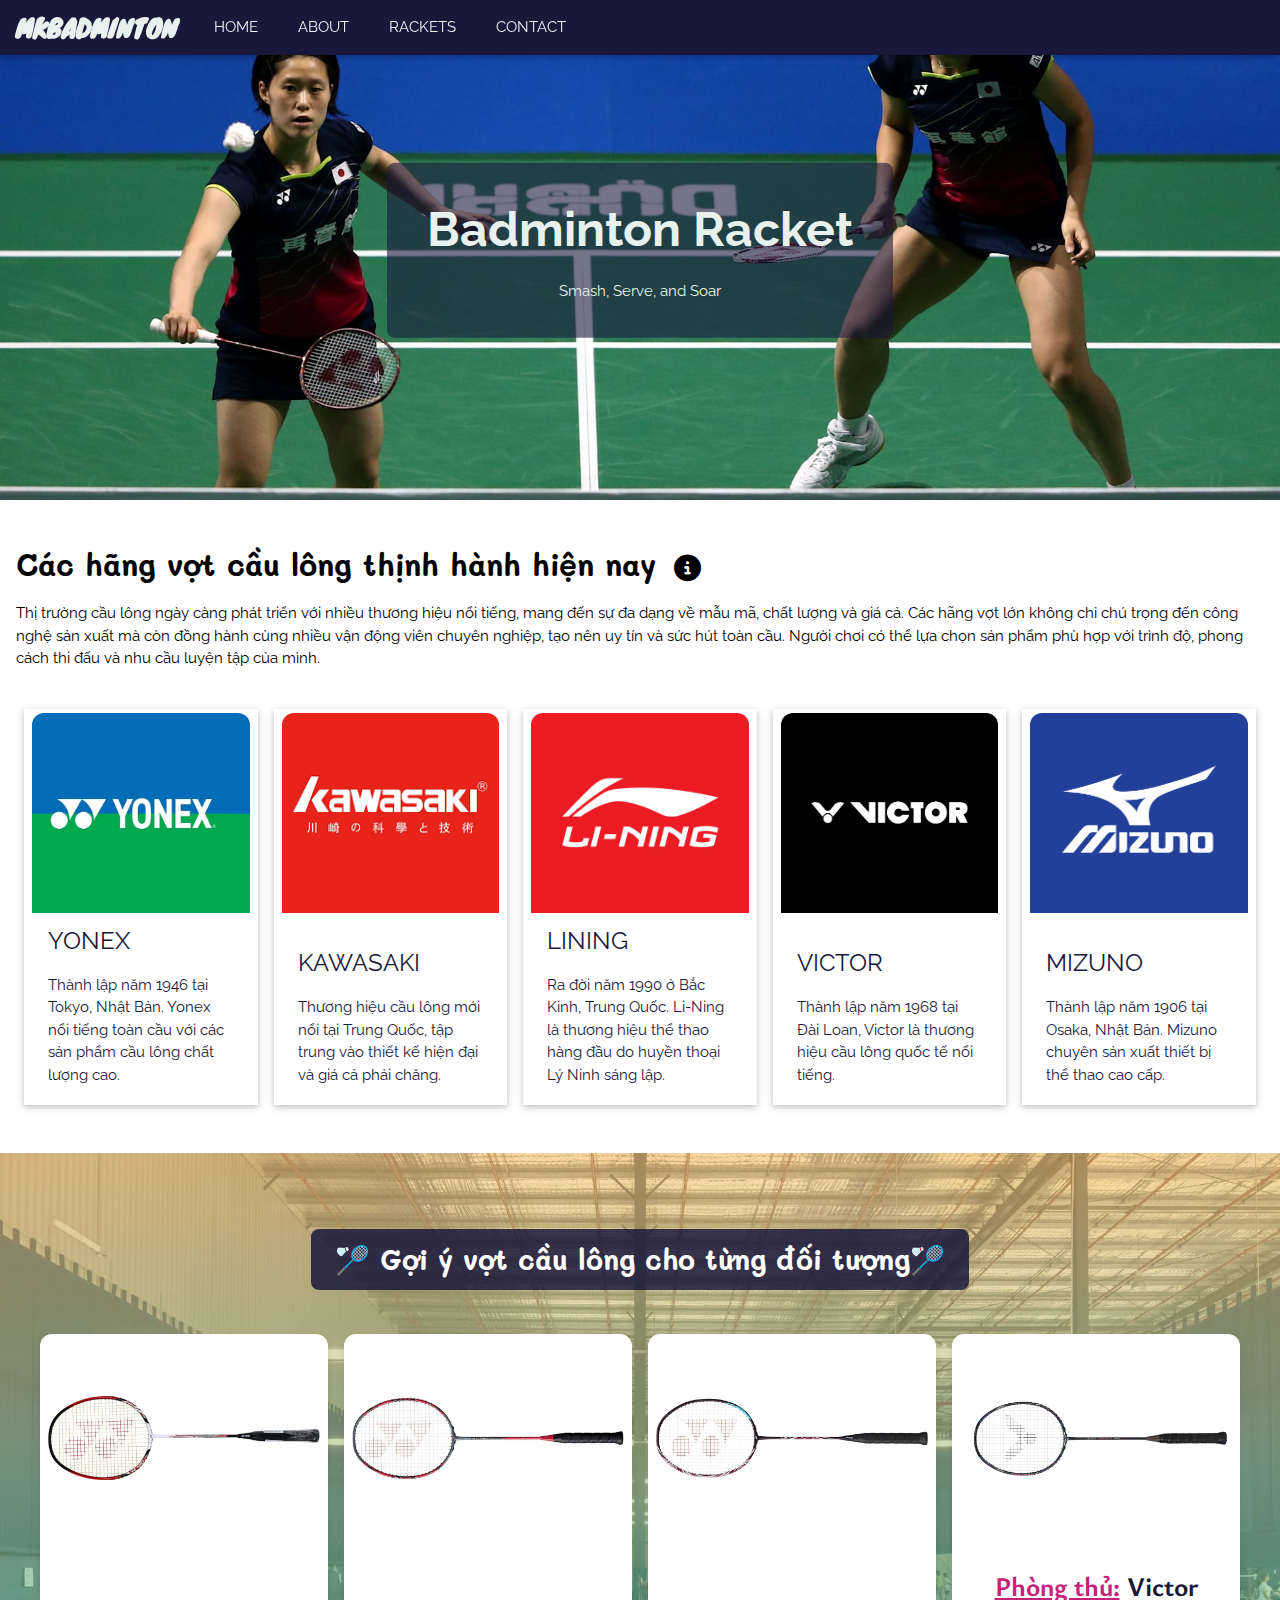
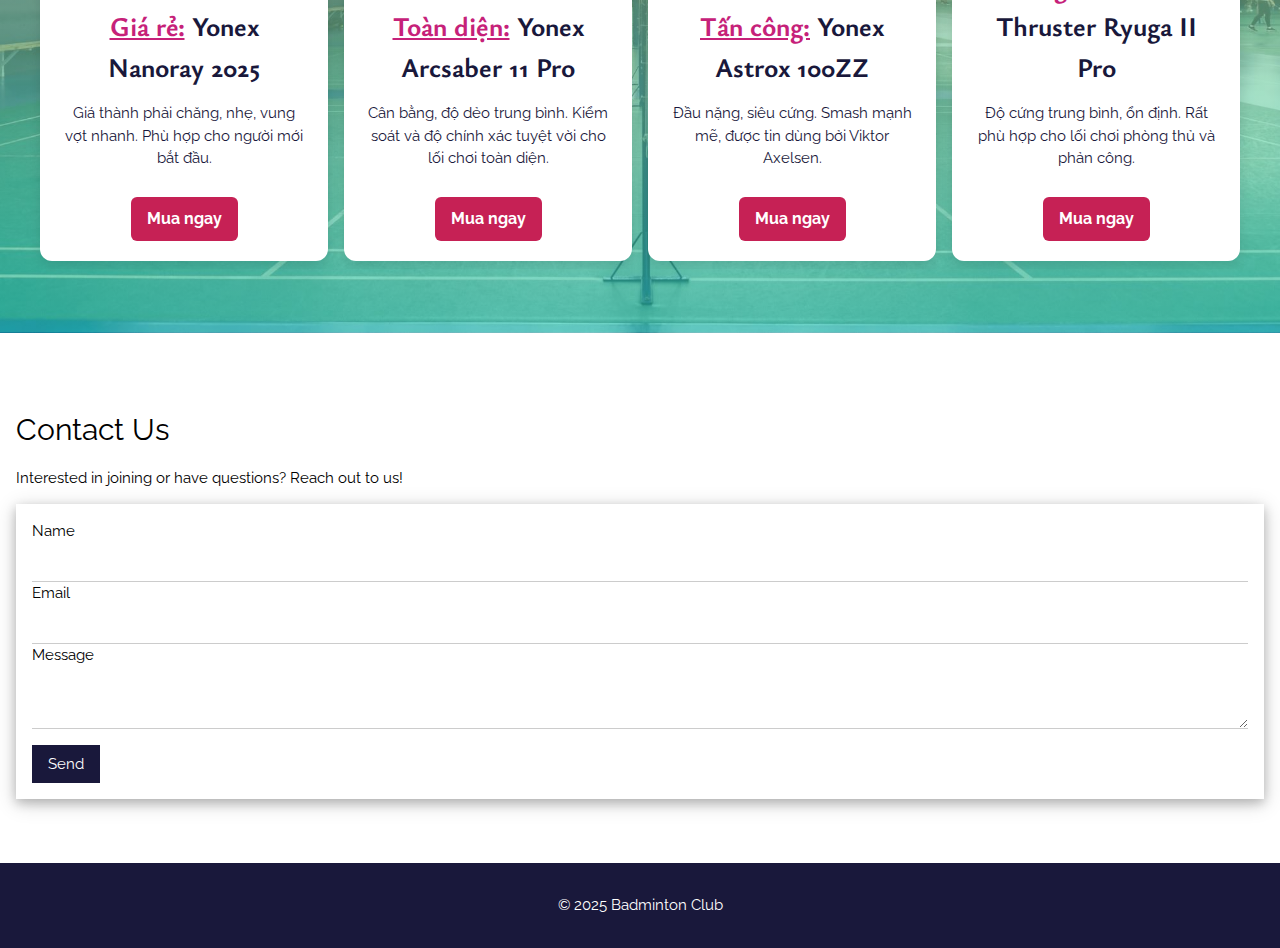
<file: index.html>
<!DOCTYPE html>
<html>
<head>
  <title>Badminton Club</title>
  <meta charset="UTF-8">
  <meta name="viewport" content="width=device-width, initial-scale=1">
  <link rel="stylesheet" href="https://www.w3schools.com/w3css/4/w3.css">
  <link rel="stylesheet" href="https://fonts.googleapis.com/css?family=Raleway">
  <link rel="stylesheet" href="style.css">

  <link rel="preconnect" href="https://fonts.googleapis.com">
  <link rel="preconnect" href="https://fonts.gstatic.com" crossorigin>
  <link href="https://fonts.googleapis.com/css2?family=Knewave&display=swap" rel="stylesheet">
  <link href="https://fonts.googleapis.com/css2?family=Mali:ital,wght@0,200;0,300;0,400;0,500;0,600;0,700;1,200;1,300;1,400;1,500;1,600;1,700&display=swap" rel="stylesheet">
  <link href="https://fonts.googleapis.com/css2?family=Ysabeau:ital,wght@0,1..1000;1,1..1000&display=swap" rel="stylesheet">
  
  <link rel="stylesheet" href="https://cdnjs.cloudflare.com/ajax/libs/font-awesome/6.4.0/css/all.min.css">
  
</head>
<body>

<div class="w3-top w3-bar w3-black w3-card">
  <div id="fonttitle" class="w3-bar-item">MKbadminton</div>
  <a href="#home" class="w3-bar-item w3-button">HOME</a>
  <a href="#about" class="w3-bar-item w3-button">ABOUT</a>
  <a href="#events" class="w3-bar-item w3-button">RACKETS</a>
  <a href="#contact" class="w3-bar-item w3-button">CONTACT</a>
</div>


<header class="w3-display-container w3-center" id="home">
  <div class="slideshow-container">
    <img class="mySlides" src="theme1jpg" style="width:100%">
    <img class="mySlides" src="theme2.jpg" style="width:100%">
    <img class="mySlides" src="theme3.jpg" style="width:100%">
  </div>
  <div class="title-overlay w3-display-middle">
    <h1 class="w3-xxxlarge"><b>Badminton Racket</b></h1>
    <p>Smash, Serve, and Soar</p>
  </div>
</header>

<div class="w3-container" id="about" style="padding-top:32px; padding-bottom:24px; margin-bottom:0;">
  <h2>
  <b>Các hãng vợt cầu lông thịnh hành hiện nay</b>
  <a href="https://shopvnb.com/nhung-hang-vot-cau-long-tot-nhat-thi-truong-hien-nay.html" target="_blank">
    <i class="fa-solid fa-circle-info"></i>
  </a>
</h2>
  <p>Thị trường cầu lông ngày càng phát triển với nhiều thương hiệu nổi tiếng, mang đến sự đa dạng về mẫu mã, chất lượng và giá cả. Các hãng vợt lớn không chỉ chú trọng đến công nghệ sản xuất mà còn đồng hành cùng nhiều vận động viên chuyên nghiệp, tạo nên uy tín và sức hút toàn cầu. Người chơi có thể lựa chọn sản phẩm phù hợp với trình độ, phong cách thi đấu và nhu cầu luyện tập của mình.</p>
</div>

<div class="w3-row-padding section-gap" style="margin-bottom:48px;">
  <div style="flex:1;">
    <div class="w3-card w3-padding-small">
      <a href="https://www.yonex.com" target="_blank">
        <img src="yonex.jpg" class="card-img" alt="yonex">
      </a>
      <div class="w3-container">
        <h3>YONEX</h3>
        <p>Thành lập năm 1946 tại Tokyo, Nhật Bản. Yonex nổi tiếng toàn cầu với các sản phẩm cầu lông chất lượng cao.</p>
      </div>
    </div>
  </div>

  <div style="flex:1;">
    <div class="w3-card w3-padding-small">
      <a href="https://kawasaki-sport.eu/" target="_blank">
        <img src="kawa.png" class="card-img" alt="kawasaki">
      </a>
      <div class="w3-container">
        <h3>KAWASAKI</h3>
        <p>Thương hiệu cầu lông mới nổi tại Trung Quốc, tập trung vào thiết kế hiện đại và giá cả phải chăng.</p>
      </div>
    </div>
  </div>

  <div style="flex:1;">
    <div class="w3-card w3-padding-small">
      <a href="https://liningbadminton.vn/" target="_blank">
        <img src="lining new.png" class="card-img" alt="lining">
      </a>
      <div class="w3-container">
        <h3>LINING</h3>
        <p>Ra đời năm 1990 ở Bắc Kinh, Trung Quốc. Li-Ning là thương hiệu thể thao hàng đầu do huyền thoại Lý Ninh sáng lập.</p>
      </div>
    </div>
  </div>

  <div style="flex:1;">
    <div class="w3-card w3-padding-small">
      <a href="https://www.victorsport.com" target="_blank">
        <img src="vic.jpg" class="card-img" alt="victor">
      </a>
      <div class="w3-container">
        <h3>VICTOR</h3>
        <p>Thành lập năm 1968 tại Đài Loan, Victor là thương hiệu cầu lông quốc tế nổi tiếng.</p>
      </div>
    </div>
  </div>

  <div style="flex:1;">
    <div class="w3-card w3-padding-small">
      <a href="https://www.mizunobadminton-asia.com/" target="_blank">
        <img src="mizuno.png" class="card-img" alt="mizuno">
      </a>
      <div class="w3-container">
        <h3>MIZUNO</h3>
        <p>Thành lập năm 1906 tại Osaka, Nhật Bản. Mizuno chuyên sản xuất thiết bị thể thao cao cấp.</p>
      </div>
    </div>
  </div>
</div>


<div class="w3-container w3-padding-64" id="recommend">
  <div class="recommend-title-box">
    <h2>🏸 Gợi ý vợt cầu lông cho từng đối tượng🏸</h2>
  </div>
  <div class="w3-row-padding section-gap">
    <!-- Giá rẻ -->
    <div style="flex:1;">
      <div class="w3-card w3-padding-small">
        <img src="nanora.png" class="card-img" alt="Yonex Nanoray 2025">
        <div class="w3-container">
          <h3><span class="racket-label">Giá rẻ:</span> Yonex Nanoray 2025</h3>
          <p>Giá thành phải chăng, nhẹ, vung vợt nhanh. Phù hợp cho người mới bắt đầu.</p>
          <button class="buy-button" onclick="window.location.href='Muavot.html'"> Mua ngay </button>
        </div>
      </div>
    </div>

    <!-- Toàn diện -->
    <div style="flex:1;">
      <div class="w3-card w3-padding-small">
        <img src="arcsa.png" class="card-img" alt="Yonex Arcsaber 11 Pro">
        <div class="w3-container">
          <h3><span class="racket-label">Toàn diện:</span> Yonex Arcsaber 11 Pro</h3>
          <p>Cân bằng, độ dẻo trung bình. Kiểm soát và độ chính xác tuyệt vời cho lối chơi toàn diện.</p>
          <button class="buy-button" onclick="window.location.href='Muavot.html'"> Mua ngay </button>
        </div>
      </div>
    </div>

    <!-- Tấn công -->
    <div style="flex:1;">
      <div class="w3-card w3-padding-small">
        <img src="1002z.png" class="card-img" alt="Yonex Astrox 100ZZ">
        <div class="w3-container">
          <h3><span class="racket-label">Tấn công:</span> Yonex Astrox 100ZZ</h3>
          <p>Đầu nặng, siêu cứng. Smash mạnh mẽ, được tin dùng bởi Viktor Axelsen.</p>
          <button class="buy-button" onclick="window.location.href='Muavot.html'"> Mua ngay </button>
        </div>
      </div>
    </div>

    <!-- Phòng thủ -->
    <div style="flex:1;">
      <div class="w3-card w3-padding-small">
        <img src="ryga.png" class="card-img" alt="Victor Thruster Ryuga II Pro">
        <div class="w3-container">
          <h3><span class="racket-label">Phòng thủ:</span> Victor Thruster Ryuga II Pro</h3>
          <p>Độ cứng trung bình, ổn định. Rất phù hợp cho lối chơi phòng thủ và phản công.</p>
          <button class="buy-button" onclick="window.location.href='Muavot.html'"> Mua ngay </button>
        </div>
      </div>
    </div>

  </div>
</div>


<div class="w3-container w3-padding-64" id="contact">
  <h2>Contact Us</h2>
  <p>Interested in joining or have questions? Reach out to us!</p>
  <form class="w3-container w3-card-4 w3-padding-16 w3-white">
    <label>Name</label>
    <input class="w3-input" type="text" name="name">
    <label>Email</label>
    <input class="w3-input" type="text" name="email">
    <label>Message</label>
    <textarea class="w3-input" name="message"></textarea>
    <button class="w3-button w3-black w3-margin-top" type="submit">Send</button>
  </form>
</div>

<footer class="w3-container w3-black w3-center w3-padding-16">
  <p>© 2025 Badminton Club</p>
</footer>


  <script>
  let slideIndex = 0;
  carousel();

  function carousel() {
    let i;
    let slides = document.getElementsByClassName("mySlides");
    for (i = 0; i < slides.length; i++) {
      slides[i].style.display = "none";  
    }
    slideIndex++;
    if (slideIndex > slides.length) {slideIndex = 1}    
    slides[slideIndex-1].style.display = "block";  
    setTimeout(carousel, 4000); // Change image every 4 seconds
  }
  </script>

</body>

</html>
</file>
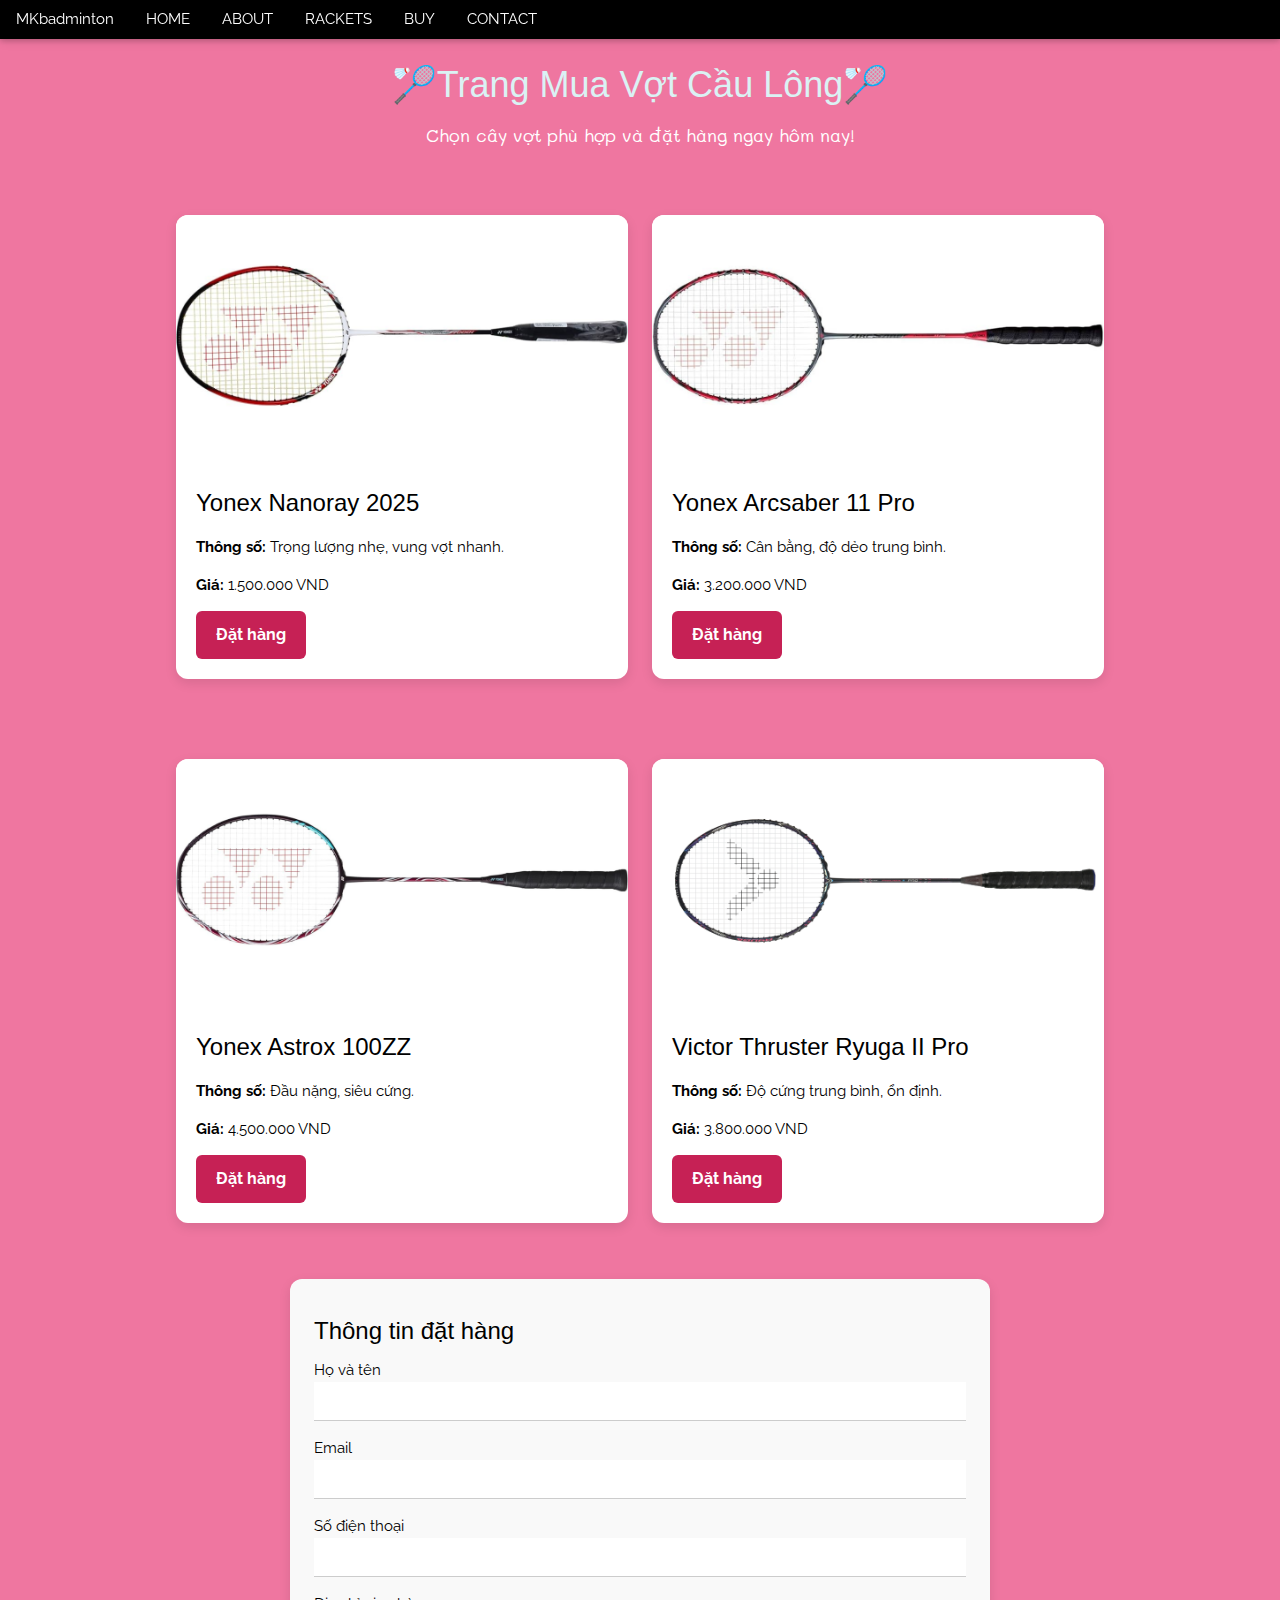
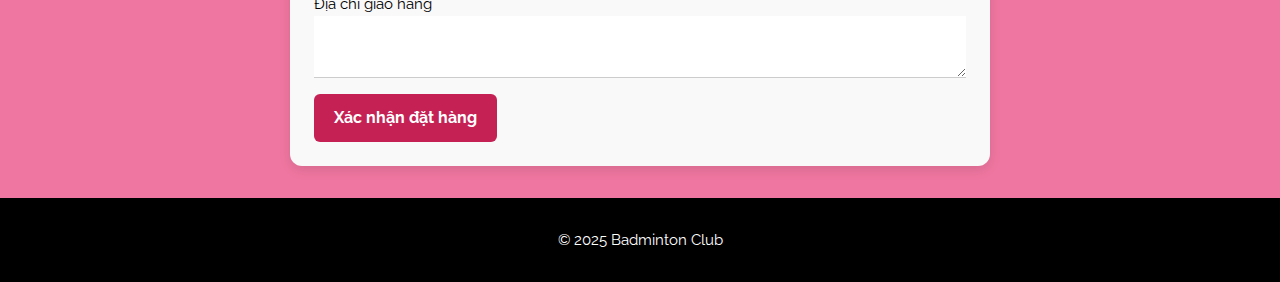
<file: Muavot.html>
<!DOCTYPE html>
<html>
<head>
  <title>Trang Mua Vợt Cầu Lông</title>
  <meta charset="UTF-8">
  <meta name="viewport" content="width=device-width, initial-scale=1">
  <!-- W3CSS + Fonts -->
  <link rel="stylesheet" href="https://www.w3schools.com/w3css/4/w3.css">
  <link rel="stylesheet" href="https://fonts.googleapis.com/css?family=Raleway">
  <link href="https://fonts.googleapis.com/css2?family=Knewave&display=swap" rel="stylesheet">
  <link href="https://fonts.googleapis.com/css2?family=Mali&display=swap" rel="stylesheet">
  <link rel="stylesheet" href="muastyle.css">

</head>
<body>

<!-- Navbar -->
<div class="w3-top w3-bar w3-black w3-card">
  <div id="fonttitle" class="w3-bar-item">MKbadminton</div>
  <a href="index.html#home" class="w3-bar-item w3-button">HOME</a>
  <a href="index.html#about" class="w3-bar-item w3-button">ABOUT</a>
  <a href="index.html#recommend" class="w3-bar-item w3-button">RACKETS</a>
  <a href="index.html#buy" class="w3-bar-item w3-button">BUY</a>
  <a href="index.html#contact" class="w3-bar-item w3-button">CONTACT</a>
</div>

<div class="buy-title-box">
  <h2 class="buy-title">🏸Trang Mua Vợt Cầu Lông🏸</h2>
  <p class="buy-subtitle">Chọn cây vợt phù hợp và đặt hàng ngay hôm nay!</p>
</div>


<!-- 4 sản phẩm -->
<div class="racket-grid">
  <div class="racket-card">
    <img src="nanora.png" alt="Yonex Nanoray 2025">
    <div class="racket-info">
      <h3>Yonex Nanoray 2025</h3>
      <p><b>Thông số:</b> Trọng lượng nhẹ, vung vợt nhanh.</p>
      <p><b>Giá:</b> 1.500.000 VND</p>
      <button class="buy-button" onclick="document.getElementById('order-form').scrollIntoView({behavior:'smooth'})"> Đặt hàng </button>
    </div>
  </div>

  <div class="racket-card">
    <img src="arcsa.png" alt="Yonex Arcsaber 11 Pro">
    <div class="racket-info">
      <h3>Yonex Arcsaber 11 Pro</h3>
      <p><b>Thông số:</b> Cân bằng, độ dẻo trung bình.</p>
      <p><b>Giá:</b> 3.200.000 VND</p>
      <button class="buy-button" onclick="document.getElementById('order-form').scrollIntoView({behavior:'smooth'})"> Đặt hàng </button>
    </div>
  </div>
</div>

<div class="racket-grid">
  <div class="racket-card">
    <img src="1002z.png" alt="Yonex Astrox 100ZZ">
    <div class="racket-info">
      <h3>Yonex Astrox 100ZZ</h3>
      <p><b>Thông số:</b> Đầu nặng, siêu cứng.</p>
      <p><b>Giá:</b> 4.500.000 VND</p>
      <button class="buy-button" onclick="document.getElementById('order-form').scrollIntoView({behavior:'smooth'})"> Đặt hàng </button>
    </div>
  </div>

  <div class="racket-card">
    <img src="ryga.png" alt="Victor Thruster Ryuga II Pro">
    <div class="racket-info">
      <h3>Victor Thruster Ryuga II Pro</h3>
      <p><b>Thông số:</b> Độ cứng trung bình, ổn định.</p>
      <p><b>Giá:</b> 3.800.000 VND</p>
      <button class="buy-button" onclick="document.getElementById('order-form').scrollIntoView({behavior:'smooth'})"> Đặt hàng </button>
    </div>
  </div>
</div>


<!-- Form đặt hàng -->
<div class="order-form" id="order-form">
  <h3>Thông tin đặt hàng</h3>
  <form id="checkoutForm" onsubmit="return validateForm()">
    <label>Họ và tên</label>
    <input class="w3-input w3-margin-bottom" type="text" name="fullname" id="fullname">
    <label>Email</label>
    <input class="w3-input w3-margin-bottom" type="email" name="email" id="email">
    <label>Số điện thoại</label>
    <input class="w3-input w3-margin-bottom" type="text" name="phone" id="phone">
    <label>Địa chỉ giao hàng</label>
    <textarea class="w3-input w3-margin-bottom" name="address" id="address"></textarea>
    <p id="errorMsg" style="color:red; display:none;">⚠️ Vui lòng điền đầy đủ thông tin trước khi xác nhận!</p>
    <button class="buy-button" type="submit">Xác nhận đặt hàng</button>
  </form>
</div>


<!-- Footer -->
<footer class="w3-container w3-black w3-center w3-padding-16">
  <p>© 2025 Badminton Club</p>
</footer>

<script>
function validateForm() {
  let fullname = document.getElementById("fullname").value.trim();
  let email = document.getElementById("email").value.trim();
  let phone = document.getElementById("phone").value.trim();
  let address = document.getElementById("address").value.trim();
  let errorMsg = document.getElementById("errorMsg");

  if (!fullname || !email || !phone || !address) {
    errorMsg.style.display = "block"; // hiện chữ đỏ
    return false; // không submit
  }

  // Nếu hợp lệ → chuyển sang trang thankyou.html
  window.location.href = "thankyou.html";
  return false; // ngăn reload mặc định
}
</script>


</body>
</html>
</file>
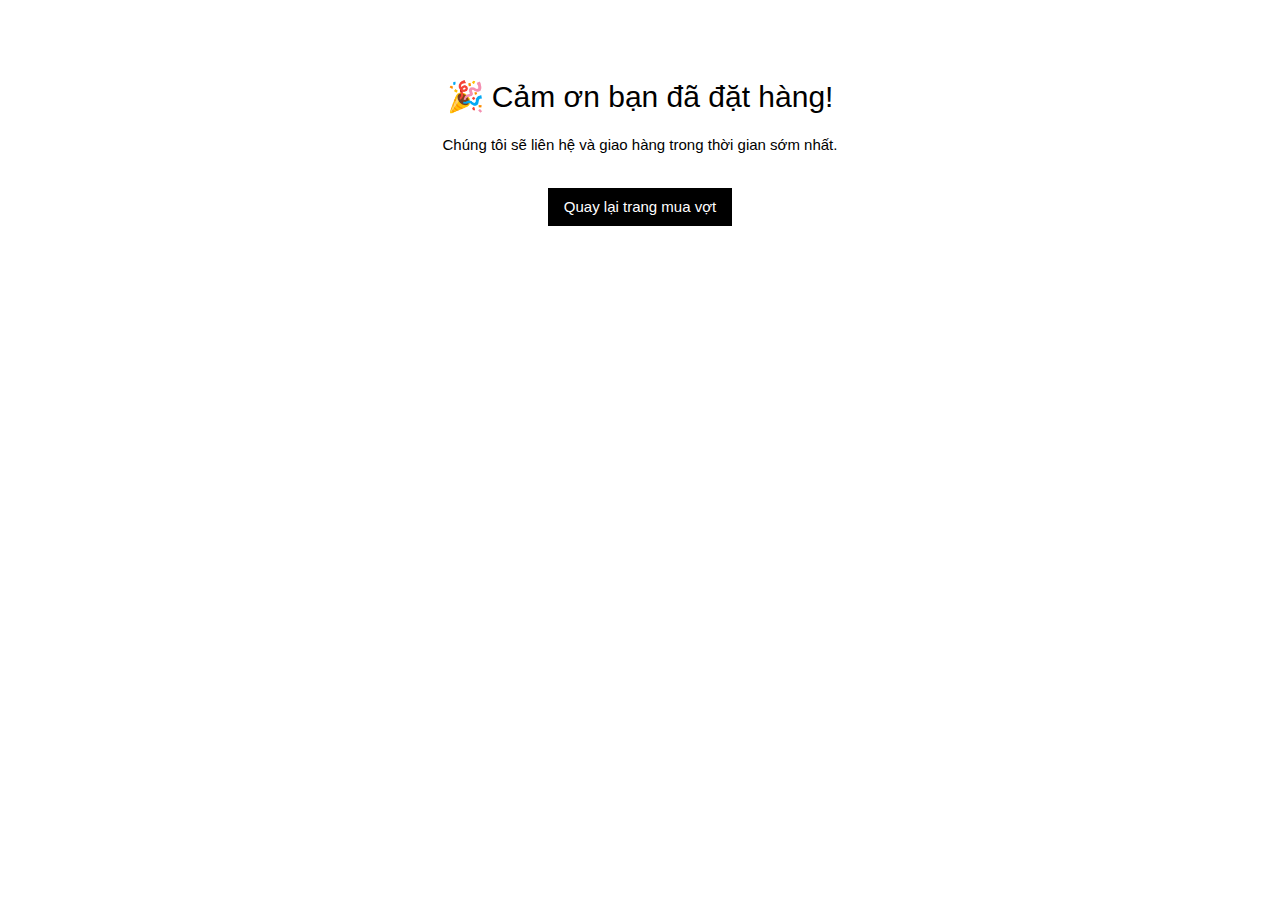
<file: Thankyou.html>
<!DOCTYPE html>
<html>
<head>
  <title>Cảm ơn bạn đã đặt hàng</title>
  <meta charset="UTF-8">
  <meta name="viewport" content="width=device-width, initial-scale=1">
  <link rel="stylesheet" href="https://www.w3schools.com/w3css/4/w3.css">
</head>
<body class="w3-center w3-padding-64">

  <h2>🎉 Cảm ơn bạn đã đặt hàng!</h2>
  <p>Chúng tôi sẽ liên hệ và giao hàng trong thời gian sớm nhất.</p>
  <a href="index.html" class="w3-button w3-black w3-margin-top">Quay lại trang mua vợt</a>

</body>
</html>
</file>
<file: style.css>
/* Base font */
body,h1,h2,h3,h4,h5,h6 {
  font-family: "Raleway", sans-serif;
}

/* Navbar stays the same */
.w3-bar.w3-black {
  display: flex;
  justify-content: left;
  align-items: center;
  background: #19183B !important; /* keep dark navy */
  flex: 1;
}

.w3-bar .w3-button {
  padding: 16px 20px;
  color: #E7F2EF; /* light mint text */
}

.w3-button:hover {
  background: #708993; /* muted teal-grey hover */
  color: #E7F2EF;
  transition: 0.15s;
}

.w3-bar-item {
  padding: 16px 20px;
  color: #E7F2EF;
}

/* Title */
#fonttitle {
  font-size: 25px;
  font-weight: bold;
  text-transform: uppercase;
  font-family: "Knewave";
  white-space: nowrap;
  color: #E7F2EF;
}

.card-img {
  width: 100%;
  height: 200px;
  object-fit: cover;
  border-top-left-radius: 12px;
  border-top-right-radius: 12px;
}

/* Card layout */
.w3-third .w3-card {
  height: 100%;
  display: flex;
  flex-direction: column;
  justify-content: space-between;
}

/* Top bar alignment */
.w3-top {
  display: flex;
  justify-content: space-between;
  align-items: center;
} 

/* Section gap for brand cards */
.section-gap {
  display: flex;
  flex-wrap: wrap;
  justify-content: center;
  gap: 16px;
}

@media (max-width: 768px) {
  .section-gap {
    flex-wrap: nowrap;          /* keep in one row */
    overflow-x: auto;           /* enable horizontal scroll */
    -webkit-overflow-scrolling: touch; /* smooth scrolling on iOS */
    justify-content: flex-start; /* align items to the left */
  }

  .section-gap > div {
    flex: 0 0 auto;             /* prevent shrinking */
    min-width: 220px;           /* card width on mobile */
  }
}

@media (max-width: 768px) {
  .w3-top.w3-bar {
    overflow-x: auto;              /* enable horizontal scroll */
    -webkit-overflow-scrolling: touch; /* smooth scrolling on iOS */
    white-space: nowrap;           /* keep items in one line */
  }

  .w3-top.w3-bar .w3-bar-item {
    flex: 0 0 auto;                /* prevent shrinking */
    display: inline-block;         /* keep items side by side */
  }
}

.section-gap > div .w3-card {
  height: 100%;
  display: flex;
  flex-direction: column;
  justify-content: space-between;
  min-height: 360px; /* adjust this value to fit your tallest card */
}

/* Cards back to white */
.w3-card {
  background: #ffffff; /* white */
  color: #19183B;      /* dark navy text */
}

/* Section backgrounds */
.w3-light-grey {
  background: #E7F2EF !important; /* very light mint */
}

/* Upcoming Events section */

/* Buttons */
.w3-button.w3-black {
  background: #19183B !important;
  color: #E7F2EF;
}

.w3-button.w3-black:hover {
  background: #708993 !important;
  color: #E7F2EF;
}

/* Footer */
footer.w3-black {
  background: #19183B !important;
  color: #E7F2EF;
}

.mySlides {
  display: none;
}

.slideshow-container img {
  height: 500px;       /* adjust height */
  object-fit: cover;   /* crop nicely */
}

.title-overlay {
  background: rgba(25, 24, 59, 0.6); /* dark navy with 60% transparency */
  color: #E7F2EF;                    /* light mint text */
  padding: 20px 40px;
  border-radius: 8px;                /* rounded corners */
}

#about h2 {
  font-family: "Mali", cursive;
}

#about h2 i {
  margin-left: 8px;       /* space between text and icon */
  color: inherit;         /* inherit the text color of the heading */
  font-size: 0.9em;       /* slightly smaller than text */
  vertical-align: middle; /* align nicely with text */
  cursor: pointer;        /* looks clickable */
}

#about h2 a {
  text-decoration: none;  /* remove underline from the link */
}

/* Latest Rackets section background */
#recommend {
  background: 
    linear-gradient(rgba(255, 198, 112, 0.6), rgba(49, 219, 197, 0.6)), /* navy tint */
    url("badmintonbg.jpg");
  background-size: cover;
  background-position: center;
  background-repeat: no-repeat;
  padding: 48px 16px;         /* slightly smaller top/bottom */
  text-align: center;         /* centers inline-blocks */
  position: relative;         /* good practice if you add overlays */
}

/* Heading style */
#recommend h2 {
  font-family: "Mali", cursive; /* matches your About heading */
  text-align: center;
  margin-bottom: 32px;
  color: #ffffff; /* dark navy for contrast */
}

/* Card layout inside latest section */
#recommend .w3-card {
  display: flex;
  flex-direction: column;
  justify-content: space-between;
  min-height: 360px;
  border-radius: 12px;
  box-shadow: 0 4px 12px rgba(0,0,0,0.1);
  background: #fff;
  color: #19183B;
  transition: transform 0.3s ease;
}

/* Optional hover effect */
#recommend .w3-card:hover {
  transform: translateY(-6px);
  box-shadow: 0 8px 20px rgba(0,0,0,0.2);
}

#recommend .w3-container {
  padding: 16px;
}

.racket-label {
  text-decoration: underline;   /* underline the category */
  font-weight: bold;            /* make it stand out */
  color: #c62179;               /* dark navy for emphasis */
}

.recommend-title-box {
  display: inline-flex;              /* shrink to fit content */
  align-items: center;              /* vertical center */
  justify-content: center;          /* horizontal center */
  padding: 12px 24px;               /* balanced padding */
  max-width: 90%;                   /* prevent overflow on mobile */
  text-align: center;
}

.recommend-title-box h2 {
  margin: 0;
  font-family: "Mali", cursive;
  font-weight: 700;
  color: #E7F2EF;
  font-size: 28px;
  line-height: 1.3;
  background: rgba(25, 24, 59, 0.85);
  border-radius: 8px;
  margin: 0 auto 16px auto;
  padding: 12px 24px;
  white-space: nowrap;              /* prevent wrapping */
}

#recommend h3 {
  font-family: "Ysabeau", cursive;   /* or any font you prefer */
  font-size: 27px;                   /* adjust size */
  font-weight: 700;                  /* bold */
  color: #19183B;                    /* dark navy text */
  margin-top: 12px;
  margin-bottom: 8px;
}

/* Mobile fix */
@media (max-width: 768px) {
  .recommend-title-box h2 {
    font-size: 20px;
    white-space: normal;            /* allow wrapping if needed */
  }
}

@media (max-width: 768px) {
  #recommend .w3-card {
    min-width: 240px;
  }
}

#recommend .section-gap {
  display: flex;
  flex-wrap: nowrap;
  overflow-x: auto;
  -webkit-overflow-scrolling: touch;
  gap: 16px;
  padding-bottom: 8px;
}

/* Each card wrapper */
#recommend .section-gap > div {
  flex: 0 0 auto;
  min-width: 240px; /* ensures consistent card width */
}

.buy-button {
  background-color: #c62155;       /* accent red */
  color: #ffffff;
  border: none;
  padding: 10px 16px;
  margin-top: 12px;
  font-size: 16px;
  font-weight: bold;
  border-radius: 6px;
  cursor: pointer;
  transition: background-color 0.3s ease, transform 0.2s ease;
}

.buy-button:hover {
  background-color: #a81c45;
  transform: scale(1.05);
}
</file>
<file: muastyle.css>
/* muastyle.css */
body {
  font-family: "Raleway", sans-serif;
  background: #ef76a0;
}

.racket-card {
  max-width: 700px;
  margin: 24px auto;
  background: #fff;
  border-radius: 12px;
  box-shadow: 0 4px 12px rgba(0,0,0,0.1);
  overflow: hidden;
}

.racket-card img {
  width: 100%;
  height: 350px;
  object-fit: cover;
}

.racket-info {
  padding: 20px;
}

.buy-button {
  background-color: #c62155;
  color: #fff;
  border: none;
  padding: 12px 20px;
  font-size: 16px;
  font-weight: bold;
  border-radius: 6px;
  cursor: pointer;
  transition: background-color 0.3s ease;
}

.buy-button:hover {
  background-color: #a81c45;
}

.order-form {
  max-width: 700px;
  margin: 32px auto;
  background: #f9f9f9;
  padding: 24px;
  border-radius: 12px;
  box-shadow: 0 4px 12px rgba(0,0,0,0.1);
}

.racket-grid {
  display: flex;
  flex-wrap: wrap;
  justify-content: space-between; /* dàn đều 2 card mỗi hàng */
  gap: 24px;
  margin: 0 auto 32px;
  max-width: 960px; /* giới hạn chiều rộng toàn bộ grid */
  padding: 0 16px;
}

.racket-card {
  flex: 0 0 calc(50% - 12px); /* 2 card mỗi hàng, trừ gap */
  background: #fff;
  border-radius: 12px;
  box-shadow: 0 4px 12px rgba(0,0,0,0.1);
  overflow: hidden;
  margin-bottom: 24px;
}

.racket-card img {
  width: 100%;
  height: 240px;
  object-fit: cover;
}

.buy-title-box {
  text-align: center;
  padding: 48px 0px 24px;
}

.buy-title {
  font-size: 36px;
  color: #daf2f4;
}

.buy-subtitle {
  font-family: 'Mali', sans-serif;
  font-size: 18px;
  color: #ffffff;
  margin-top: 0px;
}
</file>
